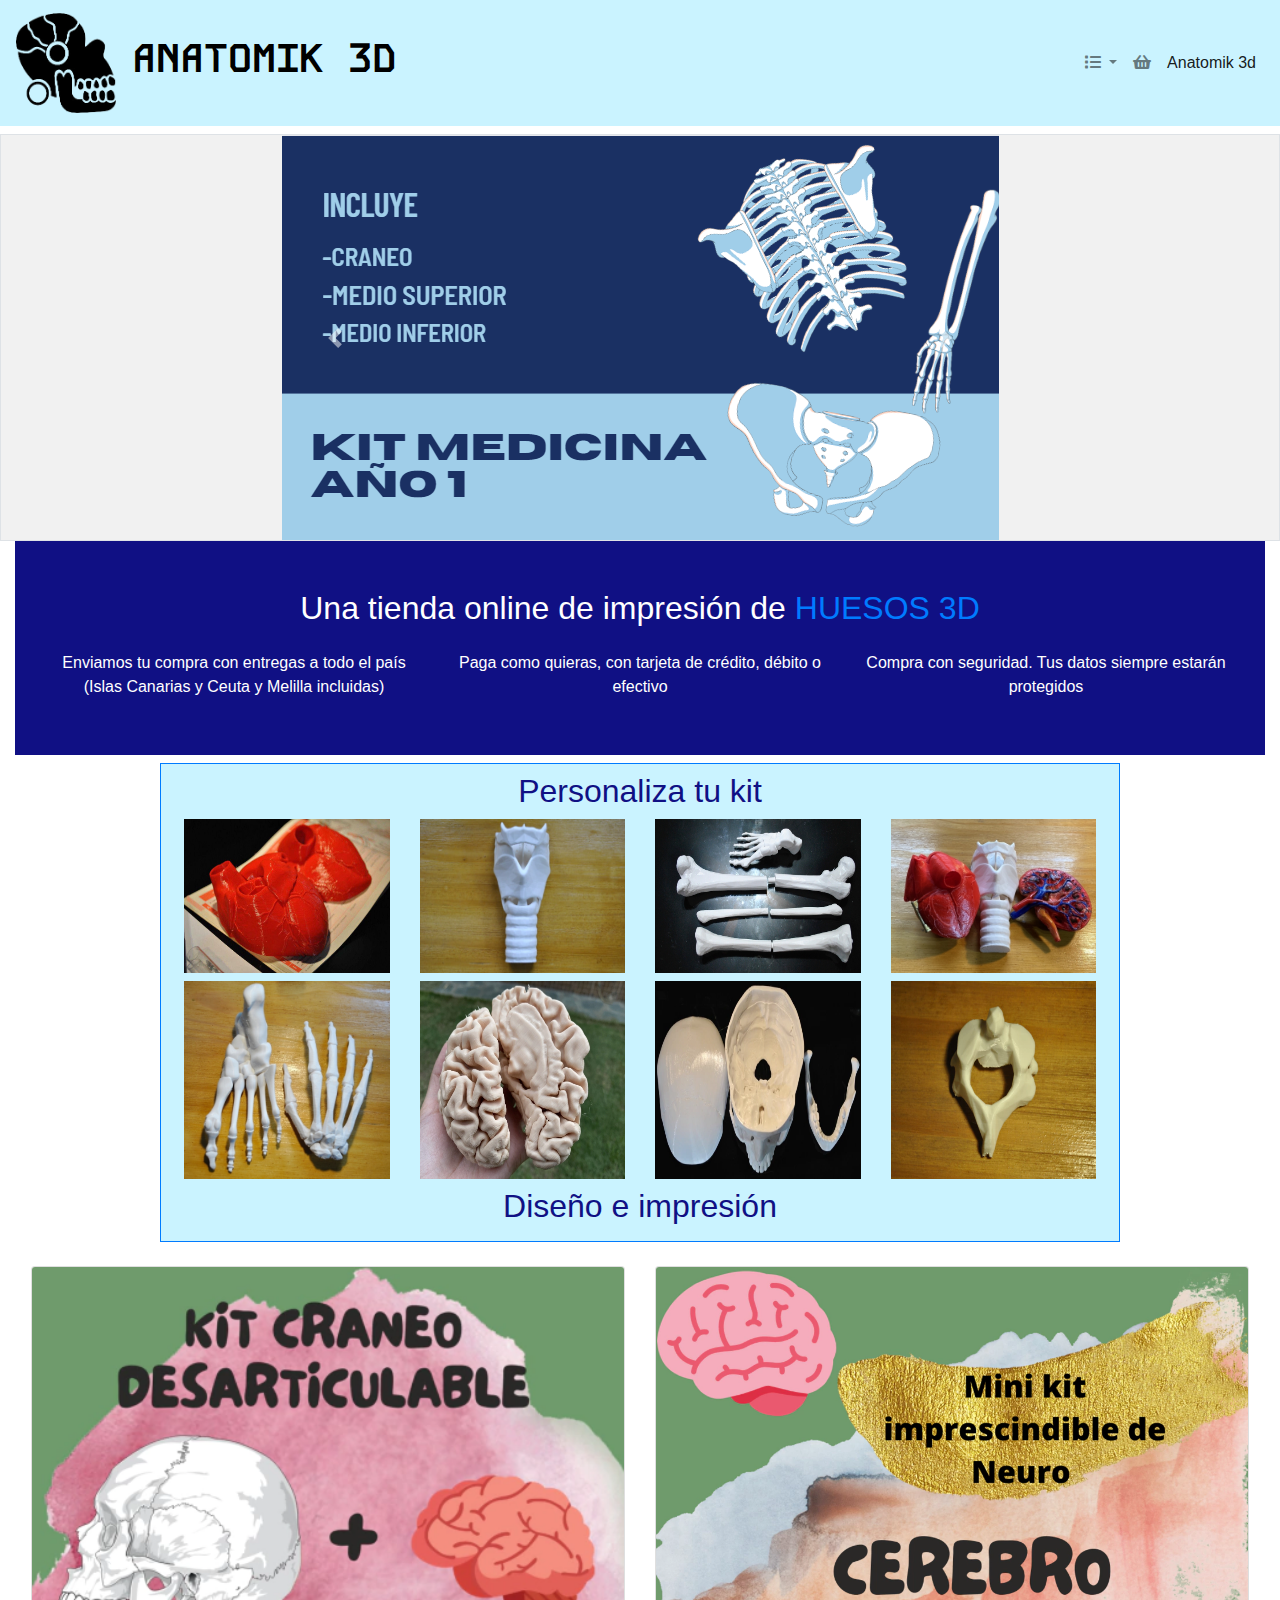
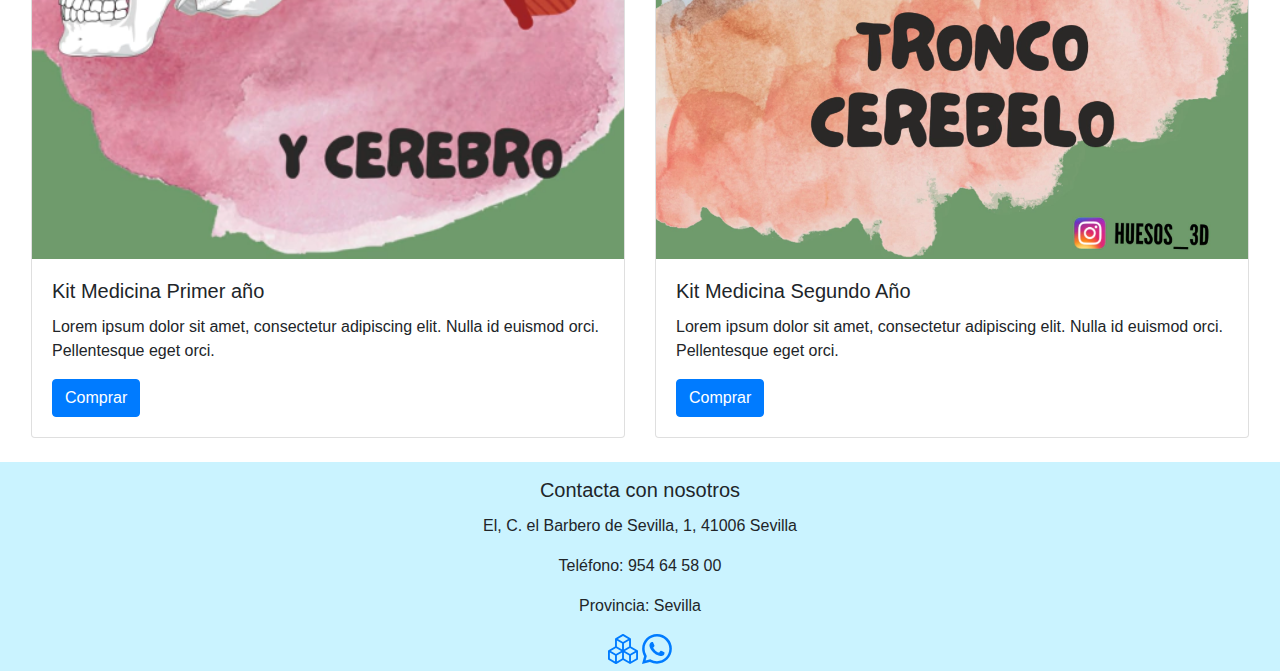
<file: src/main/webapp/index.html>
<!DOCTYPE html>
<html lang="es">

<head>
	<meta charset="UTF-8">
	<meta name="viewport" content="width=device-width, initial-scale=1">
	<meta name="JRT" content="jaqeline@gmail.com">
	<meta name="description" content="Proyecto de tienda online con bootstrap">
	<link rel="stylesheet" href="https://maxcdn.bootstrapcdn.com/bootstrap/4.0.0/css/bootstrap.min.css">
	<link rel="preconnect" href="https://fonts.googleapis.com">
	<link rel="preconnect" href="https://fonts.gstatic.com" crossorigin>
	<link href="https://fonts.googleapis.com/css2?family=Kode+Mono:wght@400..700&display=swap" rel="stylesheet">
	<link rel="stylesheet" href="https://cdnjs.cloudflare.com/ajax/libs/font-awesome/5.15.3/css/all.min.css">
	<link rel="stylesheet" href="custom.css">
	<title>Anatomía humana en 3D</title>
</head>

<body>
	<header>
		<nav id="nav1" class="navbar navbar-expand-lg navbar-light">
			<a class="navbar-brand" href="#"><img src="imagenes/logp-removebg-preview.png" alt="Logo" width="100"
					height="100"></a> <span class=" tit navbar-text mx-auto">
				<h1 id=tite>ANATOMIK 3D</h1>
			</span>
			<button class="navbar-toggler" type="button" data-toggle="collapse" data-target="#navbarNav"
				aria-controls="navbarNav" aria-expanded="false" aria-label="Toggle navigation">
				<span class="navbar-toggler-icon"></span>
			</button>

			<div class="collapse navbar-collapse" id="navbarNav">
				<ul class="navbar-nav ml-auto">
					<li class="nav-item dropdown"><a class="nav-link dropdown-toggle" href="stock.html"
							id="navbarDropdown" role="button" data-toggle="dropdown" aria-haspopup="true"
							aria-expanded="false"> <i class="fas fa-list"></i>
						</a>
						<div class="dropdown-menu" aria-labelledby="navbarDropdown">
							<a class="dropdown-item" href="stock.html">Productos Anatomik
								Humana</a> <a class="dropdown-item" href="stock.html">Productos
								Anatomik Animal</a> <a class="dropdown-item" href="#">Ofertas
								especiales</a> <a class="dropdown-item" href="ofertas.html">Mi
								carrito</a>
						</div>
					</li>
					<li class="nav-item"><a class="nav-link" href="carrito.html">
							<i class="fas fa-shopping-basket"></i>
						</a></li>
					<li class="nav-item active"><a class="nav-link" href="sobreN.html">Anatomik 3d</a></li>
				</ul>
			</div>

		</nav>

	</header>

	<main>
		<div class="container-fluid mt-2">
			<div class="MC row border justify-content-center">
				<div id="carouselExample" class="carousel slide" data-ride="carousel">
					<div class="carousel-inner">
						<div class="carousel-item active" data-interval="3000">
							<img src="imagenes/imagen1.jpg" class="d-block mx-auto w-100" alt="imagen">
						</div>
						<div class="carousel-item" data-interval="3000">
							<img src="imagenes/imagen2.jpg" class="d-block mx-auto w-100" alt="imagenes">
						</div>
						<div class="carousel-item" data-interval="3000">
							<img src="imagenes/imagen3.jpg" class="d-block mx-auto w-100" alt="navegador">
						</div>
					</div>
					<a class="carousel-control-prev" href="#carouselExample" role="button" data-slide="prev"> <span
							class="carousel-control-prev-icon" aria-hidden="true"></span> <span
							class="sr-only">Anterior</span>
					</a> <a class="carousel-control-next" href="#carouselExample" role="button" data-slide="next"> <span
							class="carousel-control-next-icon" aria-hidden="true"></span> <span
							class="sr-only">Siguiente</span>
					</a>
				</div>
			</div>
			<section id="section3"
				class="w-100 mx-auto text-center section-informative-banners section-transparent container-invert px-2 px-md-3 pt-3 p-5"
				data-store="banner-services">
				<h2>
					Una tienda online de impresión de <span class="text-primary">HUESOS
						3D</span>
				</h2>
				<div class="container-fluid pt-3">
					<div class="row">
						<div class="col-md text-center mb-4 m-md-0">
							<p class="mb-2">Enviamos tu compra con entregas a todo el
								país (Islas Canarias y Ceuta y Melilla incluidas)</p>
						</div>
						<div class="col-md text-center mb-4 m-md-0">
							<p class="mb-2">Paga como quieras, con tarjeta de crédito,
								débito o efectivo</p>
						</div>
						<div class="col-md text-center mb-4 m-md-0">
							<p class="mb-2">Compra con seguridad. Tus datos siempre
								estarán protegidos</p>
						</div>
					</div>
				</div>

			</section>
			<section id="section5">
				<div id="fila" class="row justify-content-center mb-2 mt-2">

					<div id="tabla" class="col-md-9 d-flex">
						<div class=" prieba row border border-4 border-primary p-2">
							<div id="rosa" class="col-12">
								<h2>Personaliza tu kit</h2>
							</div>
							<img src="imagenes/corazon.jpg" onmouseover="this.src='imagenes/heart.jpg';"
								onmouseout="this.src='imagenes/corazon.jpg';"
								class="img-circle rounded float-start col-md-3 col-6 col-sm-3 mb-2 g-2" />
							<img src="imagenes/traquea.jpg" onmouseover="this.src='imagenes/vert.jpg';"
								onmouseout="this.src='imagenes/traquea.jpg';"
								class="img-circle rounded float-start col-md-3 col-6 col-sm-3 mb-2 g-2" />
							<img src="imagenes/femur.jpg" onmouseover="this.src='imagenes/esf.jpg';"
								onmouseout="this.src='imagenes/femur.jpg';"
								class="img-circle rounded float-start col-md-3 col-6 col-sm-3 mb-2 g-2">
							<img src="imagenes/kit3.jpg" onmouseover="this.src='imagenes/ms.jpg';"
								onmouseout="this.src='imagenes/kit3.jpg';"
								class="img-circle rounded float-start col-md-3 col-6 col-sm-3 mb-2 g-2">
							<img src="imagenes/pie.jpg" onmouseover="this.src='imagenes/box.jpg';"
								onmouseout="this.src='imagenes/pie.jpg';"
								class="img-circle rounded float-start col-md-3 col-6 col-sm-3 mb-2 g-2">
							<img src="imagenes/cerebro.jpg" onmouseover="this.src='imagenes/atlas.jpg';"
								onmouseout="this.src='imagenes/cerebro.jpg';"
								class="img-circle rounded float-start col-md-3 col-6 col-sm-3 mb-2 g-2">
							<img src="imagenes/craneos.jpg" onmouseover="this.src='imagenes/clavicula.jpg';"
								onmouseout="this.src='imagenes/craneos.jpg';"
								class="img-circle rounded float-start col-md-3 col-6 col-sm-3 mb-2 g-2">
							<img src="imagenes/vertebra.jpg" onmouseover="this.src='imagenes/pies.jpg';"
								onmouseout="this.src='imagenes/vertebra.jpg';"
								class="img-circle rounded float-start col-md-3 col-6 col-sm-3 mb-2 g-2">
							<div id="verde" class="col-sm-12 ">
								<h2>Diseño e impresión</h2>
							</div>

						</div>
					</div>
				</div>
			</section>
			<div class="fila row p-3">
				<div class="col-sm-6 " style="width: 30rem;">
					<div class="card">
						<img src="imagenes/kitdes.jpg" class="card-img-top" alt="...">
						<div class="card-body">
							<h5 class="card-title">Kit Medicina Primer año</h5>
							<p class="card-text">Lorem ipsum dolor sit amet, consectetur
								adipiscing elit. Nulla id euismod orci. Pellentesque eget orci.</p>
							<a href="carrito.html" class="btn btn-primary">Comprar</a>
						</div>
					</div>
				</div>
				<div class="col-sm-6" style="width: 30rem;">
					<div class="card">
						<img src="imagenes/kitneu.jpg" class="card-img-top" alt="...">
						<div class="card-body">
							<h5 class="card-title">Kit Medicina Segundo Año</h5>
							<p class="card-text">Lorem ipsum dolor sit amet, consectetur
								adipiscing elit. Nulla id euismod orci. Pellentesque eget orci.</p>
							<a href="carrito.html" class="btn btn-primary">Comprar</a>
						</div>
					</div>
				</div>
			</div>
		</div>
	</main>

	<footer id="pp" class="d-flex justify-content-center row mt-2">
		<div class="text-center">

			<div class="piepag1 mt-3">
				<h5 class="card-title">Contacta con nosotros</h5>
				<p class="card-text">El, C. el Barbero de Sevilla, 1, 41006 Sevilla</p>
				<p class="card-text">Teléfono: 954 64 58 00</p>
				<p class="card-text">Provincia: Sevilla</p>
				<a class="icon-link" href="#">
					<a class="icon-link" href="#"> <svg xmlns="http://www.w3.org/2000/svg" width="30" height="30"
							fill="currentColor" class="bi bi-boxes" viewBox="0 0 16 16">
							<path
								d="M7.752.066a.5.5 0 0 1 .496 0l3.75 2.143a.5.5 0 0 1 .252.434v3.995l3.498 2A.5.5 0 0 1 16 9.07v4.286a.5.5 0 0 1-.252.434l-3.75 2.143a.5.5 0 0 1-.496 0l-3.502-2-3.502 2.001a.5.5 0 0 1-.496 0l-3.75-2.143A.5.5 0 0 1 0 13.357V9.071a.5.5 0 0 1 .252-.434L3.75 6.638V2.643a.5.5 0 0 1 .252-.434zM4.25 7.504 1.508 9.071l2.742 1.567 2.742-1.567zM7.5 9.933l-2.75 1.571v3.134l2.75-1.571zm1 3.134 2.75 1.571v-3.134L8.5 9.933zm.508-3.996 2.742 1.567 2.742-1.567-2.742-1.567zm2.242-2.433V3.504L8.5 5.076V8.21zM7.5 8.21V5.076L4.75 3.504v3.134zM5.258 2.643 8 4.21l2.742-1.567L8 1.076zM15 9.933l-2.75 1.571v3.134L15 13.067zM3.75 14.638v-3.134L1 9.933v3.134z" />
						</svg>
					</a> <a class="icon-link" href="#"> <svg xmlns="http://www.w3.org/2000/svg" width="30" height="30"
							fill="currentColor" class="bi bi-whatsapp" viewBox="0 0 16 16">
							<path
								d="M13.601 2.326A7.85 7.85 0 0 0 7.994 0C3.627 0 .068 3.558.064 7.926c0 1.399.366 2.76 1.057 3.965L0 16l4.204-1.102a7.9 7.9 0 0 0 3.79.965h.004c4.368 0 7.926-3.558 7.93-7.93A7.9 7.9 0 0 0 13.6 2.326zM7.994 14.521a6.6 6.6 0 0 1-3.356-.92l-.24-.144-2.494.654.666-2.433-.156-.251a6.56 6.56 0 0 1-1.007-3.505c0-3.626 2.957-6.584 6.591-6.584a6.56 6.56 0 0 1 4.66 1.931 6.56 6.56 0 0 1 1.928 4.66c-.004 3.639-2.961 6.592-6.592 6.592m3.615-4.934c-.197-.099-1.17-.578-1.353-.646-.182-.065-.315-.099-.445.099-.133.197-.513.646-.627.775-.114.133-.232.148-.43.05-.197-.1-.836-.308-1.592-.985-.59-.525-.985-1.175-1.103-1.372-.114-.198-.011-.304.088-.403.087-.088.197-.232.296-.346.1-.114.133-.198.198-.33.065-.134.034-.248-.015-.347-.05-.099-.445-1.076-.612-1.47-.16-.389-.323-.335-.445-.34-.114-.007-.247-.007-.38-.007a.73.73 0 0 0-.529.247c-.182.198-.691.677-.691 1.654s.71 1.916.81 2.049c.098.133 1.394 2.132 3.383 2.992.47.205.84.326 1.129.418.475.152.904.129 1.246.08.38-.058 1.171-.48 1.338-.943.164-.464.164-.86.114-.943-.049-.084-.182-.133-.38-.232" />
						</svg>
					</a>
			</div>
		</div>

	</footer>


	<!-- Bootstrap JS y dependencias (jQuery y Popper.js) -->
	<script src="https://code.jquery.com/jquery-3.2.1.slim.min.js"></script>
	<script src="https://cdnjs.cloudflare.com/ajax/libs/popper.js/1.12.9/umd/popper.min.js"></script>
	<script
		src="https://maxcdn.bootstrapcdn.com/bootstrap/4.0.0/js/bootstrap.min.js"></script>
</body>

</html>
</file>
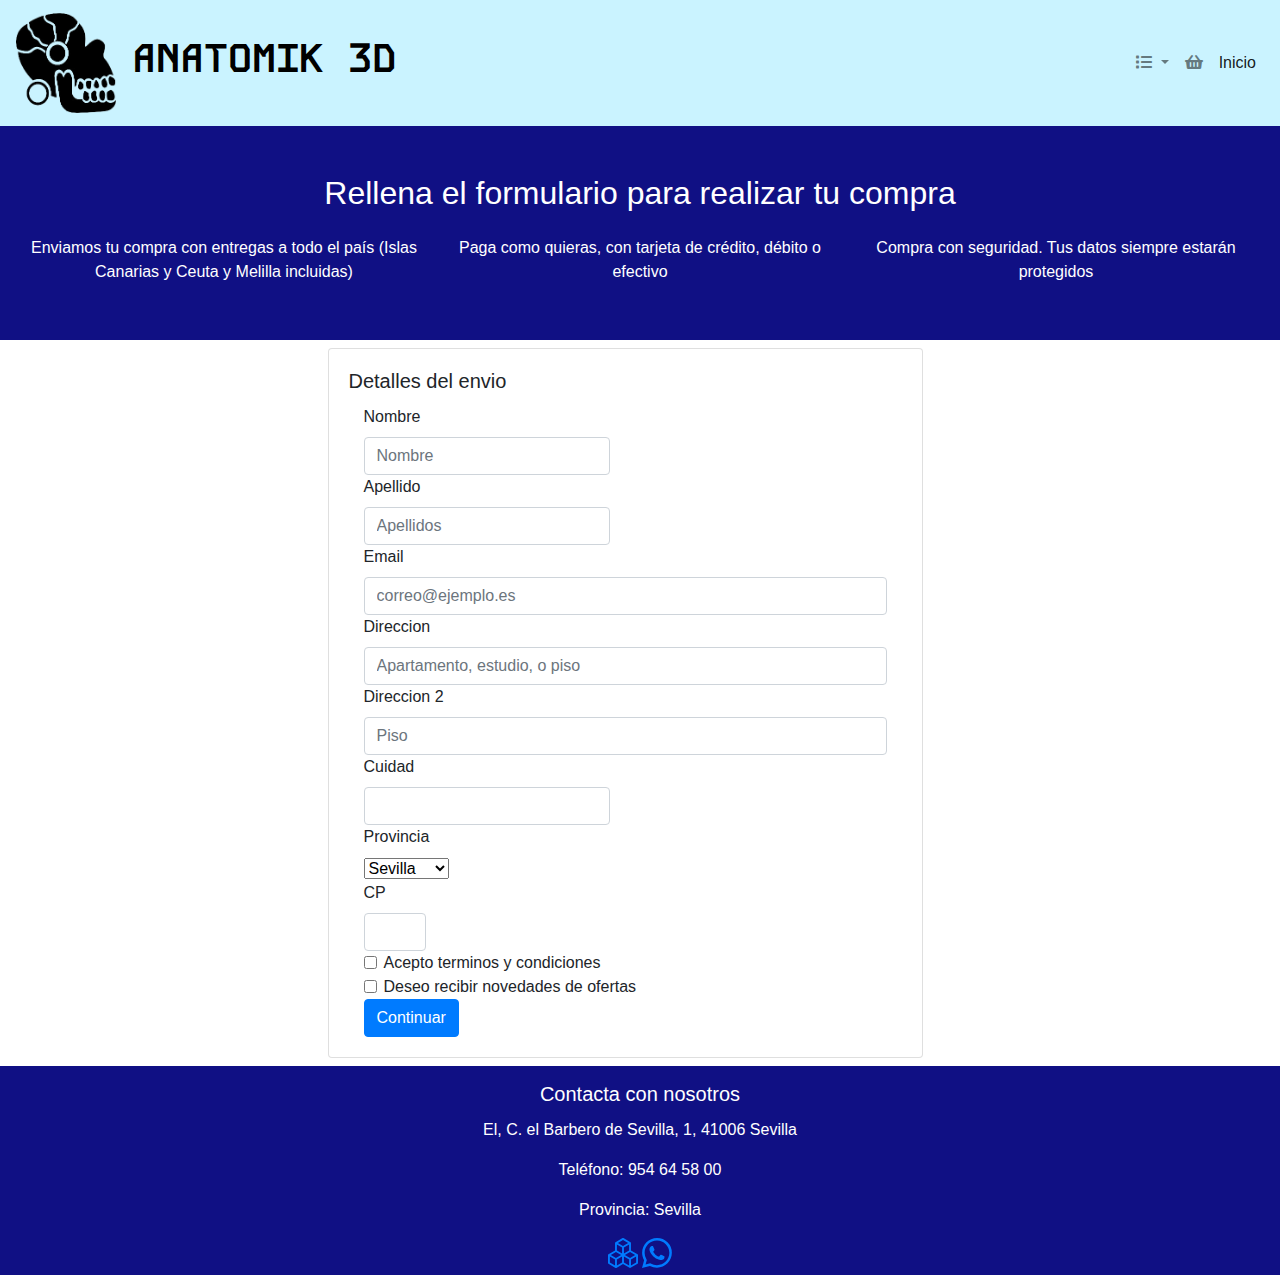
<file: src/main/webapp/carrito.html>
<!DOCTYPE html>
<html lang="es">
<head>
<meta charset="UTF-8">
<meta name="viewport" content="width=device-width, initial-scale=1">
<meta name="JRT" content="jaqeline@gmail.com">
<meta name="description"
	content="Proyecto de tienda online con bootstrap">
<link rel="stylesheet" href="custom.css">
<link rel="stylesheet" href="https://maxcdn.bootstrapcdn.com/bootstrap/4.0.0/css/bootstrap.min.css">
<link rel="preconnect" href="https://fonts.googleapis.com">
<link rel="preconnect" href="https://fonts.gstatic.com" crossorigin>
<link
	href="https://fonts.googleapis.com/css2?family=Kode+Mono:wght@400..700&display=swap"
	rel="stylesheet">
<link rel="stylesheet"
	href="https://cdnjs.cloudflare.com/ajax/libs/font-awesome/5.15.3/css/all.min.css">
<title>Carrito de compras</title>
</head>
<body>
	<header>
		<nav id="nav1" class="navbar navbar-expand-lg navbar-light">
			<a class="navbar-brand" href="#"><img
				src="imagenes/logp-removebg-preview.png" alt="Logo" width="100"
				height="100"></a> <span class=" tit navbar-text mx-auto">
				<h1 id=tite>ANATOMIK 3D</h1>
			</span>
			<button class="navbar-toggler" type="button" data-toggle="collapse"
				data-target="#navbarNav" aria-controls="navbarNav"
				aria-expanded="false" aria-label="Toggle navigation">
				<span class="navbar-toggler-icon"></span>
			</button>

			<div class="collapse navbar-collapse" id="navbarNav">
				<ul class="navbar-nav ml-auto">
					<li class="nav-item dropdown"><a
						class="nav-link dropdown-toggle" href="stock.html"
						id="navbarDropdown" role="button" data-toggle="dropdown"
						aria-haspopup="true" aria-expanded="false"> <i
							class="fas fa-list"></i>
					</a>
						<div class="dropdown-menu" aria-labelledby="navbarDropdown">
							<a class="dropdown-item" href="stock.html">Productos Anatomik
								Humana</a> <a class="dropdown-item" href="stock.html">Productos
								Anatomik Animal</a> <a class="dropdown-item" href="stock.html">Ofertas
								especiales</a> <a class="dropdown-item" href="sobreN.html">Sobre
								Nosotros</a>
						</div></li>
					<li class="nav-item"><a class="nav-link" href="carrito.html">
							<i class="fas fa-shopping-basket"></i>
					</a></li>
					<li class="nav-item active"><a class="nav-link"
						href="index.html">Inicio</a></li>
				</ul>
			</div>
		</nav>
	</header>
	<main>

		<section id="section3"
			class="w-100 mx-auto text-center section-informative-banners section-transparent container-invert px-2 px-md-3 pt-3 p-5"
			data-store="banner-services">
			<h2>Rellena el formulario para realizar tu compra</h2>
			<div class="container-fluid pt-3">
				<div class="row">
					<div class="col-md text-center mb-4 m-md-0">
						<p class="mb-2">Enviamos tu compra con entregas a todo el país
							(Islas Canarias y Ceuta y Melilla incluidas)</p>
					</div>
					<div class="col-md text-center mb-4 m-md-0">
						<p class="mb-2">Paga como quieras, con tarjeta de crédito,
							débito o efectivo</p>
					</div>
					<div class="col-md text-center mb-4 m-md-0">
						<p class="mb-2">Compra con seguridad. Tus datos siempre
							estarán protegidos</p>
					</div>
				</div>
			</div>
		</section>

		<form>

			<div class="row container-fluid">
				<div class="col container-fluid">
					<div class="row justify-content-center">
						<div class="col-sm-6  mb-sm-0 mt-2">
							<div class="card">
								<div id="filas" class="card-body">
									<h5 class="card-title">Detalles del envio</h5>
									<form class="row g-3">
										<div class="col-md-6 ">
											<label for="inputEmail4" class="form-label">Nombre</label> <input
												type="email" class="form-control" placeholder="Nombre"
												aria-label="Nombre">
										</div>
										<div class="col-md-6 ">
											<label for="inputEmail4" class="form-label">Apellido</label>
											<input type="email" class="form-control"
												placeholder="Apellidos" aria-label="Apellidos">
										</div>
										<div class="col-md-12 ">
											<label for="inputEmail4" class="form-label">Email</label> <input
												type="email" class="form-control" id="inputEmail4"
												placeholder="correo@ejemplo.es">
										</div>

										<div class="col-12">
											<label for="inputAddress" class="form-label">Direccion</label>
											<input type="text" class="form-control" id="inputAddress"
												placeholder="Apartamento, estudio, o piso">
										</div>
										<div class="col-12">
											<label for="inputAddress2" class="form-label">Direccion
												2</label> <input type="text" class="form-control" id="inputAddress2"
												placeholder="Piso">
										</div>
										<div class="col-md-6">
											<label for="inputCity" class="form-label">Cuidad</label> <input
												type="text" class="form-control" id="inputCity">
										</div>
										<div class="col-md-4">
											<label for="inputState" class="form-label">Provincia</label>
											<select id="inputState" class="form-select">
												<option selected>Sevilla</option>
												<option>Sevilla</option>
												<option>Granada</option>
												<option>Cádiz</option>
												<option>Almería</option>
												<option>Cordoba</option>
											</select>
										</div>
										<div class="col-md-2">
											<label for="inputZip" class="form-label">CP</label> <input
												type="text" class="form-control" id="inputZip">
										</div>
										<div class="col-12">
											<div class="form-check">
												<input class="form-check-input" type="checkbox"
													id="gridCheck"> <label class="form-check-label"
													for="gridCheck"> Acepto terminos y condiciones </label>
											</div>
											<div class="form-check">
												<input class="form-check-input" type="checkbox"
													id="gridCheck"> <label class="form-check-label"
													for="gridCheck"> Deseo recibir novedades de ofertas
												</label>
											</div>
										</div>
										<div class="col-12">

											
											<input href="ofertas.html" class="btn btn-primary" type="Submit" value="Continuar">

										</div>
									</form>

								</div>
							</div>
						</div>
					</div>
				</div>
			</div>

		</form>

	</main>
	<footer id="pp1" class="d-flex justify-content-center row mt-2">
		<div class="text-center">

			<div class="piepags mt-3">
				<h5 class="card-title">Contacta con nosotros</h5>
				<p class="card-text">El, C. el Barbero de Sevilla, 1, 41006
					Sevilla</p>
				<p class="card-text">Teléfono: 954 64 58 00</p>
				<p class="card-text">Provincia: Sevilla</p>
				<a class="icon-link" href="#"> <a class="icon-link" href="#">
						<svg xmlns="http://www.w3.org/2000/svg" width="30" height="30"
							fill="currentColor" class="bi bi-boxes" viewBox="0 0 16 16">
  <path
								d="M7.752.066a.5.5 0 0 1 .496 0l3.75 2.143a.5.5 0 0 1 .252.434v3.995l3.498 2A.5.5 0 0 1 16 9.07v4.286a.5.5 0 0 1-.252.434l-3.75 2.143a.5.5 0 0 1-.496 0l-3.502-2-3.502 2.001a.5.5 0 0 1-.496 0l-3.75-2.143A.5.5 0 0 1 0 13.357V9.071a.5.5 0 0 1 .252-.434L3.75 6.638V2.643a.5.5 0 0 1 .252-.434zM4.25 7.504 1.508 9.071l2.742 1.567 2.742-1.567zM7.5 9.933l-2.75 1.571v3.134l2.75-1.571zm1 3.134 2.75 1.571v-3.134L8.5 9.933zm.508-3.996 2.742 1.567 2.742-1.567-2.742-1.567zm2.242-2.433V3.504L8.5 5.076V8.21zM7.5 8.21V5.076L4.75 3.504v3.134zM5.258 2.643 8 4.21l2.742-1.567L8 1.076zM15 9.933l-2.75 1.571v3.134L15 13.067zM3.75 14.638v-3.134L1 9.933v3.134z" />
</svg>
				</a> <a class="icon-link" href="#"> <svg
							xmlns="http://www.w3.org/2000/svg" width="30" height="30"
							fill="currentColor" class="bi bi-whatsapp" viewBox="0 0 16 16">
  <path
								d="M13.601 2.326A7.85 7.85 0 0 0 7.994 0C3.627 0 .068 3.558.064 7.926c0 1.399.366 2.76 1.057 3.965L0 16l4.204-1.102a7.9 7.9 0 0 0 3.79.965h.004c4.368 0 7.926-3.558 7.93-7.93A7.9 7.9 0 0 0 13.6 2.326zM7.994 14.521a6.6 6.6 0 0 1-3.356-.92l-.24-.144-2.494.654.666-2.433-.156-.251a6.56 6.56 0 0 1-1.007-3.505c0-3.626 2.957-6.584 6.591-6.584a6.56 6.56 0 0 1 4.66 1.931 6.56 6.56 0 0 1 1.928 4.66c-.004 3.639-2.961 6.592-6.592 6.592m3.615-4.934c-.197-.099-1.17-.578-1.353-.646-.182-.065-.315-.099-.445.099-.133.197-.513.646-.627.775-.114.133-.232.148-.43.05-.197-.1-.836-.308-1.592-.985-.59-.525-.985-1.175-1.103-1.372-.114-.198-.011-.304.088-.403.087-.088.197-.232.296-.346.1-.114.133-.198.198-.33.065-.134.034-.248-.015-.347-.05-.099-.445-1.076-.612-1.47-.16-.389-.323-.335-.445-.34-.114-.007-.247-.007-.38-.007a.73.73 0 0 0-.529.247c-.182.198-.691.677-.691 1.654s.71 1.916.81 2.049c.098.133 1.394 2.132 3.383 2.992.47.205.84.326 1.129.418.475.152.904.129 1.246.08.38-.058 1.171-.48 1.338-.943.164-.464.164-.86.114-.943-.049-.084-.182-.133-.38-.232" />
</svg>
				</a>
			</div>
		</div>

	</footer>
	<script src="https://code.jquery.com/jquery-3.2.1.slim.min.js"></script>
	<script
		src="https://cdnjs.cloudflare.com/ajax/libs/popper.js/1.12.9/umd/popper.min.js"></script>
	<script
		src="https://maxcdn.bootstrapcdn.com/bootstrap/4.0.0/js/bootstrap.min.js"></script>
</body>
</html>
</file>
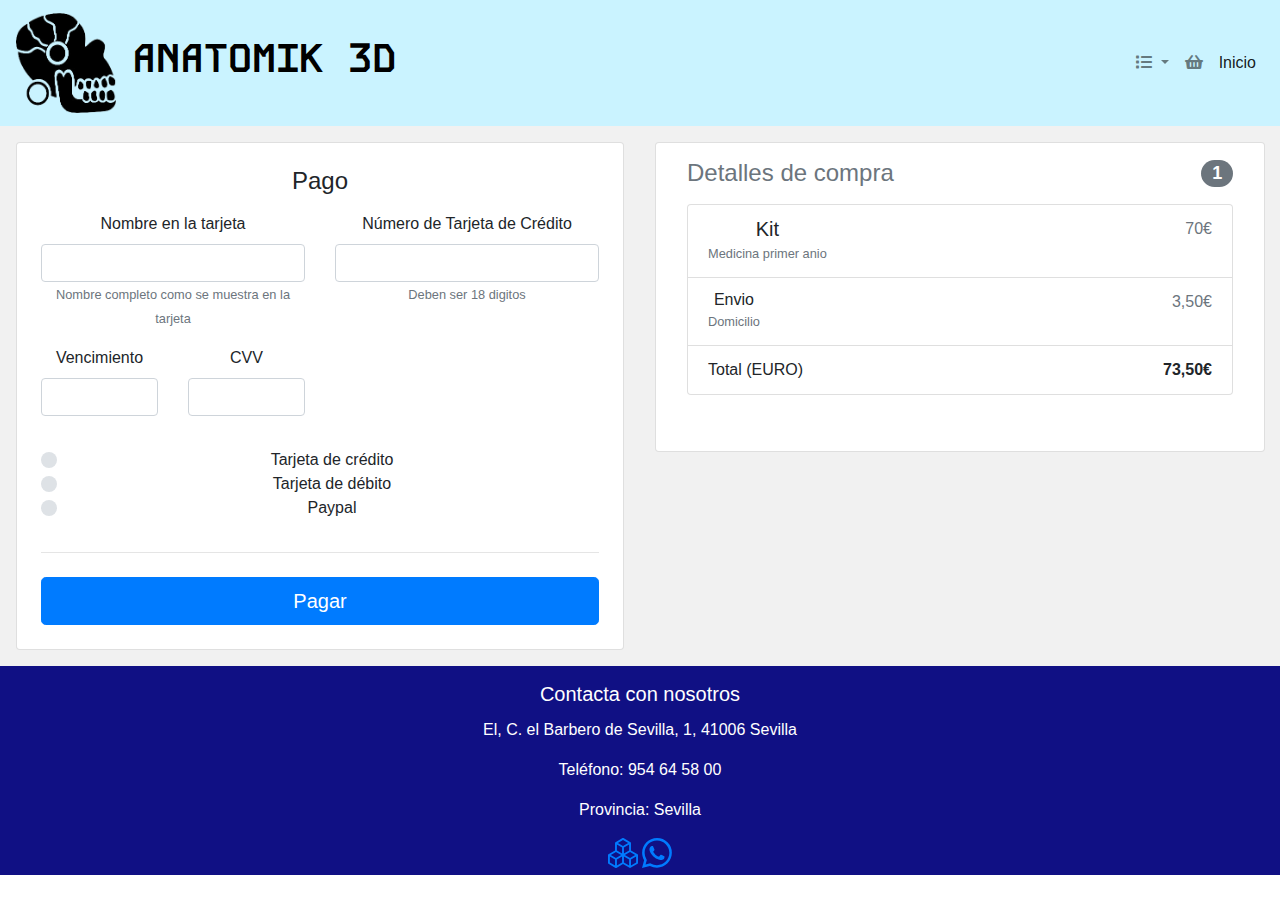
<file: src/main/webapp/ofertas.html>
<!DOCTYPE html>
<html lang="es">

<head>
	<meta charset="UTF-8">
	<meta name="JRT" content="jaqeline@gmail.com">
	<meta name="viewport" content="width=device-width, initial-scale=1">
	<meta name="description" content="boobtstrap">
	<link rel="stylesheet" href="custom.css">
	<link rel="stylesheet" href="https://maxcdn.bootstrapcdn.com/bootstrap/4.0.0/css/bootstrap.min.css">
	<link rel="preconnect" href="https://fonts.googleapis.com">
	<link rel="preconnect" href="https://fonts.gstatic.com" crossorigin>
	<link href="https://fonts.googleapis.com/css2?family=Kode+Mono:wght@400..700&display=swap" rel="stylesheet">
	<link rel="stylesheet" href="https://cdnjs.cloudflare.com/ajax/libs/font-awesome/5.15.3/css/all.min.css">
	<title>Carrito de compras</title>
	<title>Pago</title>
</head>

<body>
	<header>
		<nav id="nav1" class="navbar navbar-expand-lg navbar-light">
			<a class="navbar-brand" href="#"><img src="imagenes/logp-removebg-preview.png" alt="Logo" width="100"
					height="100"></a> <span class=" tit navbar-text mx-auto">
				<h1 id=tite>ANATOMIK 3D</h1>
			</span>
			<button class="navbar-toggler" type="button" data-toggle="collapse" data-target="#navbarNav"
				aria-controls="navbarNav" aria-expanded="false" aria-label="Toggle navigation">
				<span class="navbar-toggler-icon"></span>
			</button>

			<div class="collapse navbar-collapse" id="navbarNav">
				<ul class="navbar-nav ml-auto">
					<li class="nav-item dropdown"><a class="nav-link dropdown-toggle" href="stock.html"
							id="navbarDropdown" role="button" data-toggle="dropdown" aria-haspopup="true"
							aria-expanded="false"> <i class="fas fa-list"></i>
						</a>
						<div class="dropdown-menu" aria-labelledby="navbarDropdown">
							<a class="dropdown-item" href="stock.html">Productos Anatomik
								Humana</a> <a class="dropdown-item" href="stock.html">Productos
								Anatomik Animal</a> <a class="dropdown-item" href="stock.html">Ofertas
								especiales</a> <a class="dropdown-item" href="sobreN.html">Sobre
								Nosotros</a>
						</div>
					</li>
					<li class="nav-item"><a class="nav-link" href="carrito.html">
							<i class="fas fa-shopping-basket"></i>
						</a></li>
					<li class="nav-item active"><a class="nav-link" href="index.html">Inicio</a></li>
				</ul>
			</div>
	</header>
	<main id="main" class="container-fluid text-center">
		<div class="row ">
			<div class="col-sm-6 mb-sm-0 p-3">
				<div class="card justify-content-center p-4">
					<h4 class="mb-3">Pago</h4>

					<div class="row">
						<div class="col-md-6 mb-3  ">
							<label for="cc-name">Nombre en la tarjeta</label> <input type="text" class="form-control"
								id="cc-name" required>
							<small class="text-muted">Nombre completo como se muestra
								en la tarjeta</small>
							<div class="invalid-feedback">Name on card is required</div>
						</div>
						<div class="col-md-6 mb-3">
							<label for="cc-number">Número de Tarjeta de Crédito</label> <input type="text"
								class="form-control" id="cc-number" required>
							<small class="text-muted">Deben ser 18 digitos</small>
							<div class="invalid-feedback">Credit card number is
								required</div>
						</div>
					</div>
					<div class="row">
						<div class="col-md-3 mb-3">
							<label for="cc-expiration">Vencimiento</label> <input type="text" class="form-control"
								id="cc-expiration" required>
							<div class="invalid-feedback">Expiration date required</div>
						</div>
						<div class="col-md-3 mb-3">
							<label for="cc-cvv">CVV</label> <input type="text" class="form-control" id="cc-cvv"
								required>
							<div class="invalid-feedback">Security code required</div>
						</div>
					</div>
					<div class="d-block my-3 justify-content-right">
						<div class="custom-control custom-radio">
							<input id="credit" name="paymentMethod" type="radio" class="custom-control-input" required>
							<label class="custom-control-label" for="credit">Tarjeta de
								crédito</label>
						</div>
						<div class="custom-control custom-radio">
							<input id="debit" name="paymentMethod" type="radio" class="custom-control-input"
								required=""> <label class="custom-control-label" for="debit">Tarjeta de
								débito</label>
						</div>
						<div class="custom-control custom-radio">
							<input id="paypal" name="paymentMethod" type="radio" class="custom-control-input"
								required=""> <label class="custom-control-label" for="paypal">Paypal</label>
						</div>
					</div>
					<hr class="mb-4">
					<button class="btn btn-primary btn-lg btn-block" type="submit">Pagar</button>
				</div>
			</div>
			<div class="col-sm-6 mt-3">
				<div class="card justify-content-center p-3">
					<div class="col-12 mb-4">
						<h4 class="d-flex justify-content-between align-items-center mb-3">
							<span class="text-muted">Detalles de compra</span> <span
								class="badge badge-secondary badge-pill">1</span>
						</h4>
						<ul class="list-group mb-3">
							<li class="list-group-item d-flex justify-content-between lh-condensed">
								<div>
									<h5 class="my-0">Kit</h5>
									<small class="text-muted">Medicina primer anio</small>
								</div> <span class="text-muted">70€</span>
							</li>
							<li class="list-group-item d-flex justify-content-between lh-condensed">
								<div>
									<h6 class="my-0">Envio</h6>
									<small class="text-muted">Domicilio</small>
								</div> <span class="text-muted">3,50€</span>
							</li>
							<li class="list-group-item d-flex justify-content-between">
								<span>Total (EURO)</span> <strong>73,50€</strong>
							</li>
						</ul>
					</div>
				</div>
			</div>
	</main>
	<footer id="pie" class="d-flex justify-content-center row">
		<div class="text-center">

			<div class="piepags mt-3">
				<h5 class="card-title">Contacta con nosotros</h5>
				<p class="card-text">El, C. el Barbero de Sevilla, 1, 41006
					Sevilla</p>
				<p class="card-text">Teléfono: 954 64 58 00</p>
				<p class="card-text">Provincia: Sevilla</p>
				<a class="icon-link" href="#"> <svg xmlns="http://www.w3.org/2000/svg" width="30" height="30"
						fill="currentColor" class="bi bi-boxes" viewBox="0 0 16 16">
						<path
							d="M7.752.066a.5.5 0 0 1 .496 0l3.75 2.143a.5.5 0 0 1 .252.434v3.995l3.498 2A.5.5 0 0 1 16 9.07v4.286a.5.5 0 0 1-.252.434l-3.75 2.143a.5.5 0 0 1-.496 0l-3.502-2-3.502 2.001a.5.5 0 0 1-.496 0l-3.75-2.143A.5.5 0 0 1 0 13.357V9.071a.5.5 0 0 1 .252-.434L3.75 6.638V2.643a.5.5 0 0 1 .252-.434zM4.25 7.504 1.508 9.071l2.742 1.567 2.742-1.567zM7.5 9.933l-2.75 1.571v3.134l2.75-1.571zm1 3.134 2.75 1.571v-3.134L8.5 9.933zm.508-3.996 2.742 1.567 2.742-1.567-2.742-1.567zm2.242-2.433V3.504L8.5 5.076V8.21zM7.5 8.21V5.076L4.75 3.504v3.134zM5.258 2.643 8 4.21l2.742-1.567L8 1.076zM15 9.933l-2.75 1.571v3.134L15 13.067zM3.75 14.638v-3.134L1 9.933v3.134z" />
					</svg>
				</a> <a class="icon-link" href="#"> <svg xmlns="http://www.w3.org/2000/svg" width="30" height="30"
						fill="currentColor" class="bi bi-whatsapp" viewBox="0 0 16 16">
						<path
							d="M13.601 2.326A7.85 7.85 0 0 0 7.994 0C3.627 0 .068 3.558.064 7.926c0 1.399.366 2.76 1.057 3.965L0 16l4.204-1.102a7.9 7.9 0 0 0 3.79.965h.004c4.368 0 7.926-3.558 7.93-7.93A7.9 7.9 0 0 0 13.6 2.326zM7.994 14.521a6.6 6.6 0 0 1-3.356-.92l-.24-.144-2.494.654.666-2.433-.156-.251a6.56 6.56 0 0 1-1.007-3.505c0-3.626 2.957-6.584 6.591-6.584a6.56 6.56 0 0 1 4.66 1.931 6.56 6.56 0 0 1 1.928 4.66c-.004 3.639-2.961 6.592-6.592 6.592m3.615-4.934c-.197-.099-1.17-.578-1.353-.646-.182-.065-.315-.099-.445.099-.133.197-.513.646-.627.775-.114.133-.232.148-.43.05-.197-.1-.836-.308-1.592-.985-.59-.525-.985-1.175-1.103-1.372-.114-.198-.011-.304.088-.403.087-.088.197-.232.296-.346.1-.114.133-.198.198-.33.065-.134.034-.248-.015-.347-.05-.099-.445-1.076-.612-1.47-.16-.389-.323-.335-.445-.34-.114-.007-.247-.007-.38-.007a.73.73 0 0 0-.529.247c-.182.198-.691.677-.691 1.654s.71 1.916.81 2.049c.098.133 1.394 2.132 3.383 2.992.47.205.84.326 1.129.418.475.152.904.129 1.246.08.38-.058 1.171-.48 1.338-.943.164-.464.164-.86.114-.943-.049-.084-.182-.133-.38-.232" />
					</svg>
				</a>
			</div>
		</div>

	</footer>

	</div>
	<!-- Bootstrap JS y dependencias (jQuery y Popper.js) -->
	<script src="https://code.jquery.com/jquery-3.2.1.slim.min.js"></script>
	<script src="https://cdnjs.cloudflare.com/ajax/libs/popper.js/1.12.9/umd/popper.min.js"></script>
	<script
		src="https://maxcdn.bootstrapcdn.com/bootstrap/4.0.0/js/bootstrap.min.js"></script>


</body>

</html>
</file>
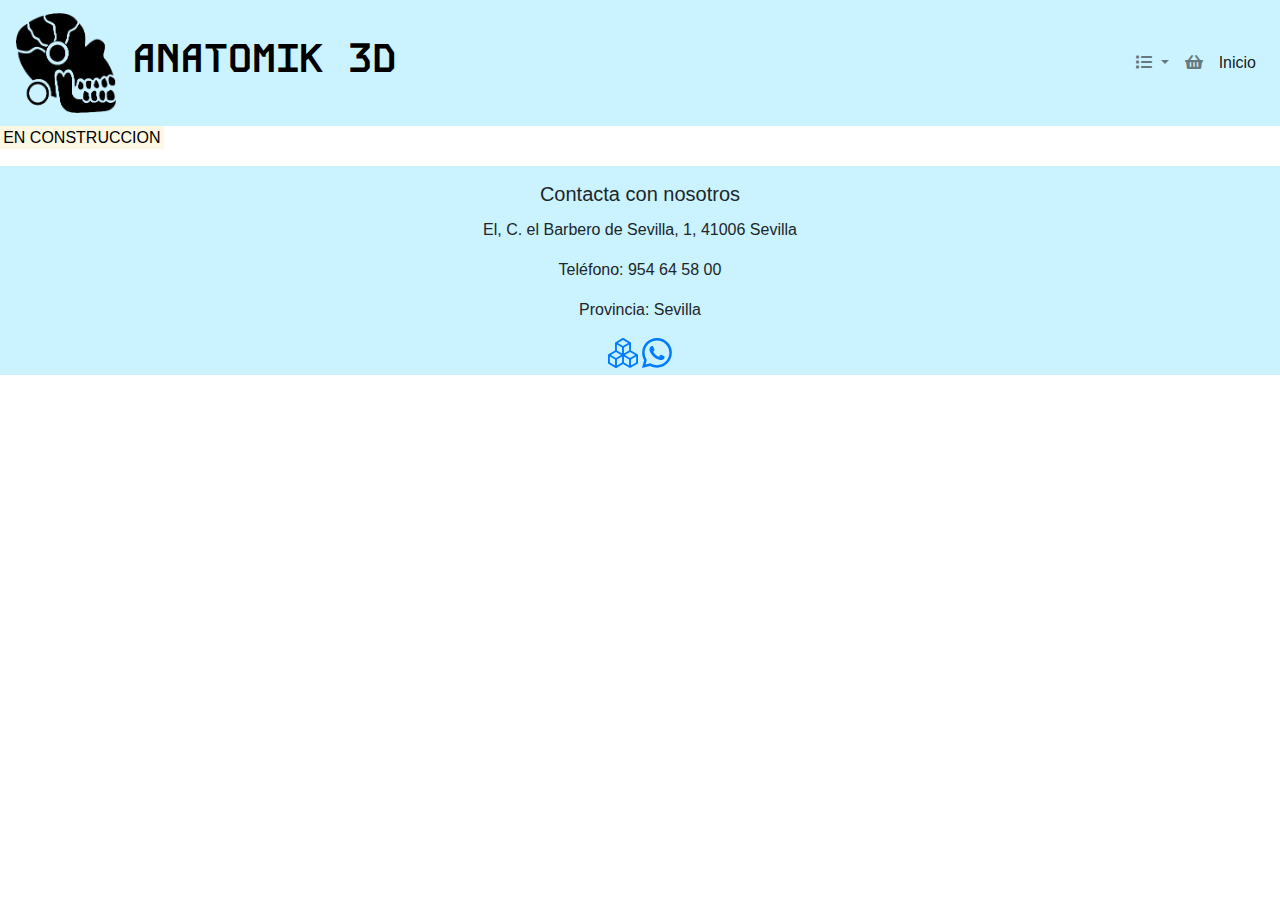
<file: src/main/webapp/sobreN.html>
<!DOCTYPE html>
<html lang="es">

<head>
	<meta charset="UTF-8">
	<meta name="viewport" content="width=device-width, initial-scale=1">
	<meta name="JRT" content="jaqeline@gmail.com">
	<meta name="description" content="Proyecto de tienda online con bootstrap">
	<link rel="stylesheet" href="custom.css">
	<link rel="stylesheet" href="https://maxcdn.bootstrapcdn.com/bootstrap/4.0.0/css/bootstrap.min.css">
	<link rel="preconnect" href="https://fonts.googleapis.com">
	<link rel="preconnect" href="https://fonts.gstatic.com" crossorigin>
	<link href="https://fonts.googleapis.com/css2?family=Kode+Mono:wght@400..700&display=swap" rel="stylesheet">
	<link rel="stylesheet" href="https://cdnjs.cloudflare.com/ajax/libs/font-awesome/5.15.3/css/all.min.css">
	<title>Sobre nosotros</title>
</head>

<body>
	<header>
		<nav id="nav1" class="navbar navbar-expand-lg navbar-light">
			<a class="navbar-brand" href="#"><img src="imagenes/logp-removebg-preview.png" alt="Logo" width="100"
					height="100"></a> <span class=" tit navbar-text mx-auto">
				<h1 id=tite>ANATOMIK 3D</h1>
			</span>
			<button class="navbar-toggler" type="button" data-toggle="collapse" data-target="#navbarNav"
				aria-controls="navbarNav" aria-expanded="false" aria-label="Toggle navigation">
				<span class="navbar-toggler-icon"></span>
			</button>

			<div class="collapse navbar-collapse" id="navbarNav">
				<ul class="navbar-nav ml-auto">
					<li class="nav-item dropdown"><a class="nav-link dropdown-toggle" href="stock.html"
							id="navbarDropdown" role="button" data-toggle="dropdown" aria-haspopup="true"
							aria-expanded="false"> <i class="fas fa-list"></i>
						</a>
						<div class="dropdown-menu" aria-labelledby="navbarDropdown">
							<a class="dropdown-item" href="stock.html">Productos Anatomik
								Humana</a> <a class="dropdown-item" href="stock.html">Productos
								Anatomik Animal</a> <a class="dropdown-item" href="stock.html">Ofertas
								especiales</a> <a class="dropdown-item" href="sobreN.html">Sobre
								Nosotros</a>
						</div>
					</li>
					<li class="nav-item"><a class="nav-link" href="carrito.html">
							<i class="fas fa-shopping-basket"></i>
						</a></li>
					<li class="nav-item active"><a class="nav-link" href="index.html">Inicio</a></li>
				</ul>
			</div>
		</nav>
	</header>
	<main>
		<p><mark>EN CONSTRUCCION</mark></p>
	</main>
	<footer id="pp" class="d-flex justify-content-center row ">
		<div class="text-center">

			<div class="piepag1 mt-3">
				<h5 class="card-title">Contacta con nosotros</h5>
				<p class="card-text">El, C. el Barbero de Sevilla, 1, 41006 Sevilla</p>
				<p class="card-text">Teléfono: 954 64 58 00</p>
				<p class="card-text">Provincia: Sevilla</p>
				<a class="icon-link" href="#">
					<a class="icon-link" href="#"> <svg xmlns="http://www.w3.org/2000/svg" width="30" height="30"
							fill="currentColor" class="bi bi-boxes" viewBox="0 0 16 16">
							<path
								d="M7.752.066a.5.5 0 0 1 .496 0l3.75 2.143a.5.5 0 0 1 .252.434v3.995l3.498 2A.5.5 0 0 1 16 9.07v4.286a.5.5 0 0 1-.252.434l-3.75 2.143a.5.5 0 0 1-.496 0l-3.502-2-3.502 2.001a.5.5 0 0 1-.496 0l-3.75-2.143A.5.5 0 0 1 0 13.357V9.071a.5.5 0 0 1 .252-.434L3.75 6.638V2.643a.5.5 0 0 1 .252-.434zM4.25 7.504 1.508 9.071l2.742 1.567 2.742-1.567zM7.5 9.933l-2.75 1.571v3.134l2.75-1.571zm1 3.134 2.75 1.571v-3.134L8.5 9.933zm.508-3.996 2.742 1.567 2.742-1.567-2.742-1.567zm2.242-2.433V3.504L8.5 5.076V8.21zM7.5 8.21V5.076L4.75 3.504v3.134zM5.258 2.643 8 4.21l2.742-1.567L8 1.076zM15 9.933l-2.75 1.571v3.134L15 13.067zM3.75 14.638v-3.134L1 9.933v3.134z" />
						</svg>
					</a> <a class="icon-link" href="#"> <svg xmlns="http://www.w3.org/2000/svg" width="30" height="30"
							fill="currentColor" class="bi bi-whatsapp" viewBox="0 0 16 16">
							<path
								d="M13.601 2.326A7.85 7.85 0 0 0 7.994 0C3.627 0 .068 3.558.064 7.926c0 1.399.366 2.76 1.057 3.965L0 16l4.204-1.102a7.9 7.9 0 0 0 3.79.965h.004c4.368 0 7.926-3.558 7.93-7.93A7.9 7.9 0 0 0 13.6 2.326zM7.994 14.521a6.6 6.6 0 0 1-3.356-.92l-.24-.144-2.494.654.666-2.433-.156-.251a6.56 6.56 0 0 1-1.007-3.505c0-3.626 2.957-6.584 6.591-6.584a6.56 6.56 0 0 1 4.66 1.931 6.56 6.56 0 0 1 1.928 4.66c-.004 3.639-2.961 6.592-6.592 6.592m3.615-4.934c-.197-.099-1.17-.578-1.353-.646-.182-.065-.315-.099-.445.099-.133.197-.513.646-.627.775-.114.133-.232.148-.43.05-.197-.1-.836-.308-1.592-.985-.59-.525-.985-1.175-1.103-1.372-.114-.198-.011-.304.088-.403.087-.088.197-.232.296-.346.1-.114.133-.198.198-.33.065-.134.034-.248-.015-.347-.05-.099-.445-1.076-.612-1.47-.16-.389-.323-.335-.445-.34-.114-.007-.247-.007-.38-.007a.73.73 0 0 0-.529.247c-.182.198-.691.677-.691 1.654s.71 1.916.81 2.049c.098.133 1.394 2.132 3.383 2.992.47.205.84.326 1.129.418.475.152.904.129 1.246.08.38-.058 1.171-.48 1.338-.943.164-.464.164-.86.114-.943-.049-.084-.182-.133-.38-.232" />
						</svg>
					</a>
			</div>
		</div>

	</footer>

	<script
		src="https://maxcdn.bootstrapcdn.com/bootstrap/4.0.0/js/bootstrap.min.js"></script>
</body>

</html>
</file>
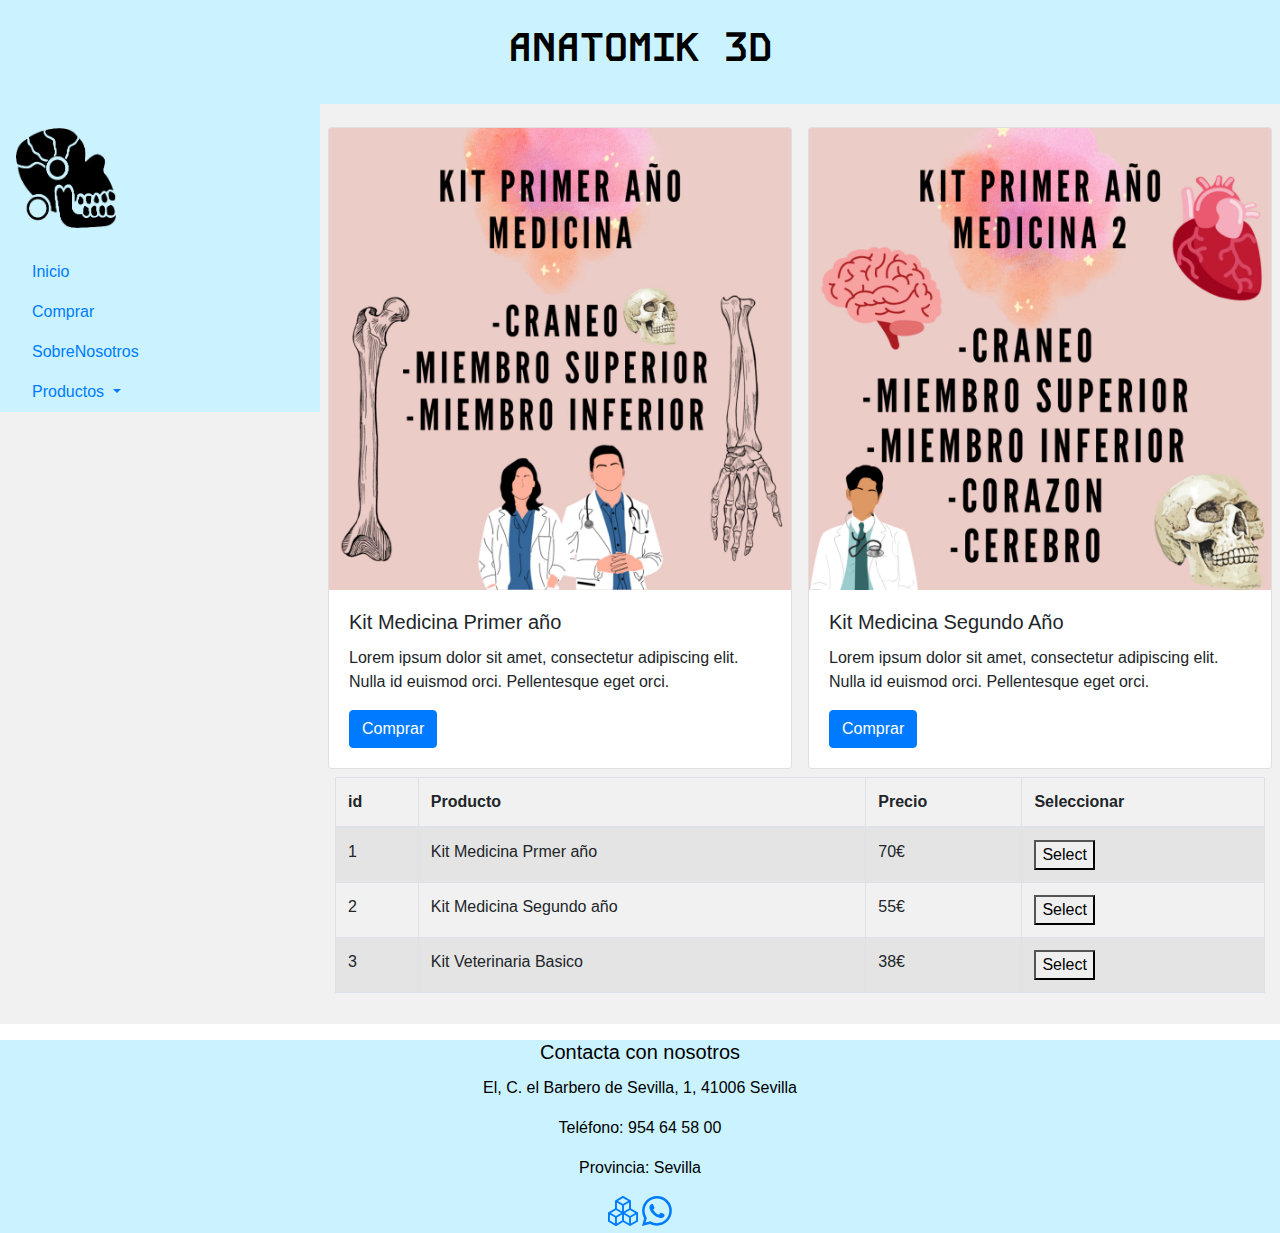
<file: src/main/webapp/stock.html>
<!DOCTYPE html>
<html>

<head>
	<meta charset="UTF-8">
	<meta name="viewport" content="width=device-width, initial-scale=1">
	<meta name="JRT" content="jaqeline@gmail.com">
	<meta name="description" content="Proyecto de tienda online con bootstrap">
	<link rel="stylesheet" href="custom.css">
	<link rel="stylesheet" href="https://maxcdn.bootstrapcdn.com/bootstrap/4.0.0/css/bootstrap.min.css">
	<link rel="preconnect" href="https://fonts.googleapis.com">
	<link rel="preconnect" href="https://fonts.gstatic.com" crossorigin>
	<link href="https://fonts.googleapis.com/css2?family=Kode+Mono:wght@400..700&display=swap" rel="stylesheet">
	<link rel="stylesheet" href="https://cdnjs.cloudflare.com/ajax/libs/font-awesome/5.15.3/css/all.min.css">
	<link rel="stylesheet" href="custom.css">
	<title>Stock de tienda</title>
</head>

<body>

	<header class="col-12 inicio">
		<div class="row text-center">
			<div class="col-sm-12 p-4 fondo-azul-claro">
				<h1 id=tite>ANATOMIK 3D</h1>
			</div>
		</div>
	</header>

	<main class="col-12 menu">

		<div class="row">
			<div id="barra"
				class="col-sm-12 col-md-4 col-lg-4 col-xl-3 nav d-flex ">

				<div class="nav d-flex flex-column align-items-center align-items-sm-start px-3 pt-2 mt-0 min-vh-100">
					<a href="index.html"
						class="d-flex align-items-center pb-3 mb-md-0 me-md-auto text-white text-decoration-none">
						<span class="fs-5 d-none d-sm-inline"></span>
					</a>
					<div class="pb-4">
						<a href="index.html" class="d-flex align-items-center">
							<img src="imagenes/logp-removebg-preview.png" alt="logo" width="100" height="100"
								class="icono">
						</a>
					</div>
					<ul class="nav nav-pills flex-column mb-sm-auto mb-0 align-items-center align-items-sm-start"
						id="menu">
						<li class="nav-item">
							<a class="nav-link" href="index.html">Inicio</a>
						</li>
						<li class="nav-item">
							<a class="nav-link" href="carrito.html">Comprar</a>
						</li>
						<li class="nav-item">
							<a class="nav-link" href="sobreN.html">SobreNosotros</a>
						</li>
						<li class="nav-item dropdown">
							<a class="nav-link dropdown-toggle" href="#" role="button" data-bs-toggle="dropdown"
								aria-expanded="false"> Productos </a>
							<ul class="dropdown-menu">
								<li>
									<a class="dropdown-item" href="#">Productos Anatomik Humano</a>
								</li>
								<li>
									<a class="dropdown-item" href="#">Poductos Anatomik Animal</a>
								</li>
								<li>
									<a class="dropdown-item" href="#">Ofertas especiales</a>
								</li>
							</ul>
						</li>

					</ul>
				</div>
			</div>

			<section id="section2" class="col-sm-12 col-md-8 col-lg-8 col-xl-9">

				<div class=" row">

					<div class="col-sm-6 p-2">
						<div class="card">
							<img src="imagenes/kit1a.jpg" class="card-img-top" alt="...">
							<div class="card-body">
								<h5 class="card-title">Kit Medicina Primer año</h5>
								<p class="card-text">Lorem ipsum dolor sit amet,
									consectetur adipiscing elit. Nulla id euismod orci.
									Pellentesque eget orci.</p>
								<a href="carrito.html" class="btn btn-primary">Comprar</a>
							</div>
						</div>
					</div>

					<div class="col-sm-6 p-2">
						<div class="card">
							<img src="imagenes/kit2a.jpg" class="card-img-top" alt="...">
							<div class="card-body">
								<h5 class="card-title">Kit Medicina Segundo Año</h5>
								<p class="card-text">Lorem ipsum dolor sit amet,
									consectetur adipiscing elit. Nulla id euismod orci.
									Pellentesque eget orci.</p>
								<a href="carrito.html" class="btn btn-primary">Comprar</a>
							</div>
						</div>
					</div>

				</div>
				<div class="row">
					<div class="col-sm-12 col-md-12 col-lg-12 col-xl-12 ">
						<table class="table table-striped table-bordered table-hover ">
							<thead>
								<tr>
									<th>id</th>
									<th>Producto</th>
									<th>Precio</th>
									<th>Seleccionar</th>
								</tr>
							</thead>
							<tbody>
								<tr>
									<td>1</td>
									<td>Kit Medicina Prmer año</td>
									<td>70€</td>
									<td>
										<button class="button action">Select</button>
									</td>
								</tr>
								<tr>
									<td>2</td>
									<td>Kit Medicina Segundo año</td>
									<td>55€</td>
									<td>
										<button class="button action">Select</button>
									</td>
								</tr>
								<tr>
									<td>3</td>
									<td>Kit Veterinaria Basico</td>
									<td>38€</td>
									<td>
										<button class="button action ">Select</button>
									</td>
								</tr>
							</tbody>
						</table>
					</div>
				</div>
			</section>
		</div>


	</main>

	<footer class="col-12 final">
		<div class="text-center">

			<div class="piepag mt-3">
				<h5 class="card-title">Contacta con nosotros</h5>
				<p class="card-text">El, C. el Barbero de Sevilla, 1, 41006
					Sevilla</p>
				<p class="card-text">Teléfono: 954 64 58 00</p>
				<p class="card-text">Provincia: Sevilla</p>
				<a class="icon-link" href="#"> <svg xmlns="http://www.w3.org/2000/svg" width="30" height="30"
						fill="currentColor" class="bi bi-boxes" viewBox="0 0 16 16">
						<path
							d="M7.752.066a.5.5 0 0 1 .496 0l3.75 2.143a.5.5 0 0 1 .252.434v3.995l3.498 2A.5.5 0 0 1 16 9.07v4.286a.5.5 0 0 1-.252.434l-3.75 2.143a.5.5 0 0 1-.496 0l-3.502-2-3.502 2.001a.5.5 0 0 1-.496 0l-3.75-2.143A.5.5 0 0 1 0 13.357V9.071a.5.5 0 0 1 .252-.434L3.75 6.638V2.643a.5.5 0 0 1 .252-.434zM4.25 7.504 1.508 9.071l2.742 1.567 2.742-1.567zM7.5 9.933l-2.75 1.571v3.134l2.75-1.571zm1 3.134 2.75 1.571v-3.134L8.5 9.933zm.508-3.996 2.742 1.567 2.742-1.567-2.742-1.567zm2.242-2.433V3.504L8.5 5.076V8.21zM7.5 8.21V5.076L4.75 3.504v3.134zM5.258 2.643 8 4.21l2.742-1.567L8 1.076zM15 9.933l-2.75 1.571v3.134L15 13.067zM3.75 14.638v-3.134L1 9.933v3.134z" />
					</svg>
				</a> <a class="icon-link" href="#"> <svg xmlns="http://www.w3.org/2000/svg" width="30" height="30"
						fill="currentColor" class="bi bi-whatsapp" viewBox="0 0 16 16">
						<path
							d="M13.601 2.326A7.85 7.85 0 0 0 7.994 0C3.627 0 .068 3.558.064 7.926c0 1.399.366 2.76 1.057 3.965L0 16l4.204-1.102a7.9 7.9 0 0 0 3.79.965h.004c4.368 0 7.926-3.558 7.93-7.93A7.9 7.9 0 0 0 13.6 2.326zM7.994 14.521a6.6 6.6 0 0 1-3.356-.92l-.24-.144-2.494.654.666-2.433-.156-.251a6.56 6.56 0 0 1-1.007-3.505c0-3.626 2.957-6.584 6.591-6.584a6.56 6.56 0 0 1 4.66 1.931 6.56 6.56 0 0 1 1.928 4.66c-.004 3.639-2.961 6.592-6.592 6.592m3.615-4.934c-.197-.099-1.17-.578-1.353-.646-.182-.065-.315-.099-.445.099-.133.197-.513.646-.627.775-.114.133-.232.148-.43.05-.197-.1-.836-.308-1.592-.985-.59-.525-.985-1.175-1.103-1.372-.114-.198-.011-.304.088-.403.087-.088.197-.232.296-.346.1-.114.133-.198.198-.33.065-.134.034-.248-.015-.347-.05-.099-.445-1.076-.612-1.47-.16-.389-.323-.335-.445-.34-.114-.007-.247-.007-.38-.007a.73.73 0 0 0-.529.247c-.182.198-.691.677-.691 1.654s.71 1.916.81 2.049c.098.133 1.394 2.132 3.383 2.992.47.205.84.326 1.129.418.475.152.904.129 1.246.08.38-.058 1.171-.48 1.338-.943.164-.464.164-.86.114-.943-.049-.084-.182-.133-.38-.232" />
					</svg>
				</a>
			</div>
		</div>

	</footer>

	<script
		src="https://maxcdn.bootstrapcdn.com/bootstrap/4.0.0/js/bootstrap.min.js"></script>

</body>

</html>
</file>
<file: src/main/webapp/custom.css>
@charset "UTF-8";
@charset "UTF-8";

#nav1 {
	background-color: rgb(202, 243, 255);
}


.MC {
	background-color: #f1f1f1;
}

#tite {
	font-family: "Kode Mono", monospace;
	font-optical-sizing: auto;
	font-weight: 700;
	font-style: normal;
	color: black;
}

#pp {
	background-color: rgb(202, 243, 255);
}


#fila {
	display: flex;

}

#nav2 {
	background-color: rgb(202, 243, 255);
	height: 500%;
}

.nav-pills .nav-link:hover {
	background-color: rgba(255, 255, 255, 0.1);
}

#bdy {
	overflow-x: hidden;
	background-color: #cfcfcf;
}

#verdes {
	background-color: rgb(202, 243, 255);
}

#rosa {
	text-align: center;
	color: #101084;
}

#tabla {
	background-color: rgb(202, 243, 255);
}

#rosa {
	justify-content: center;
}

#pie {
	background-color: #101084;
}

.piepag {
	color: black;
}

.prieba {
	background-color: rgb(202, 243, 255);
}

.btn btn-primary {
	justify-content: center;
}

#verde {
	text-align: center;
	color: #101084;
}

#main {
	background-color: #f1f1f1;
}

#section3 {
	background-color: #101084;
	color: white;
}

#pp1 {
	background-color: #101084;
}

#filas {
	justify-content: center;
}

#section3 {
	margin: 0px;
}



body>main>div>#barra {
	background-color: rgb(202, 243, 255) !important;
	height: 100%;
}

.fondo-azul-claro {
	background-color: rgb(202, 243, 255) !important;
}

.menu {
	background-color: #f1f1f1;

}

#section2 {

	padding: 15px;

}

.final {

	height: auto;
	bottom: 0;
	background-color: rgb(202, 243, 255);

}

.inicio {
	top: 0;
}
.piepags{
	color:white;
}
</file>
